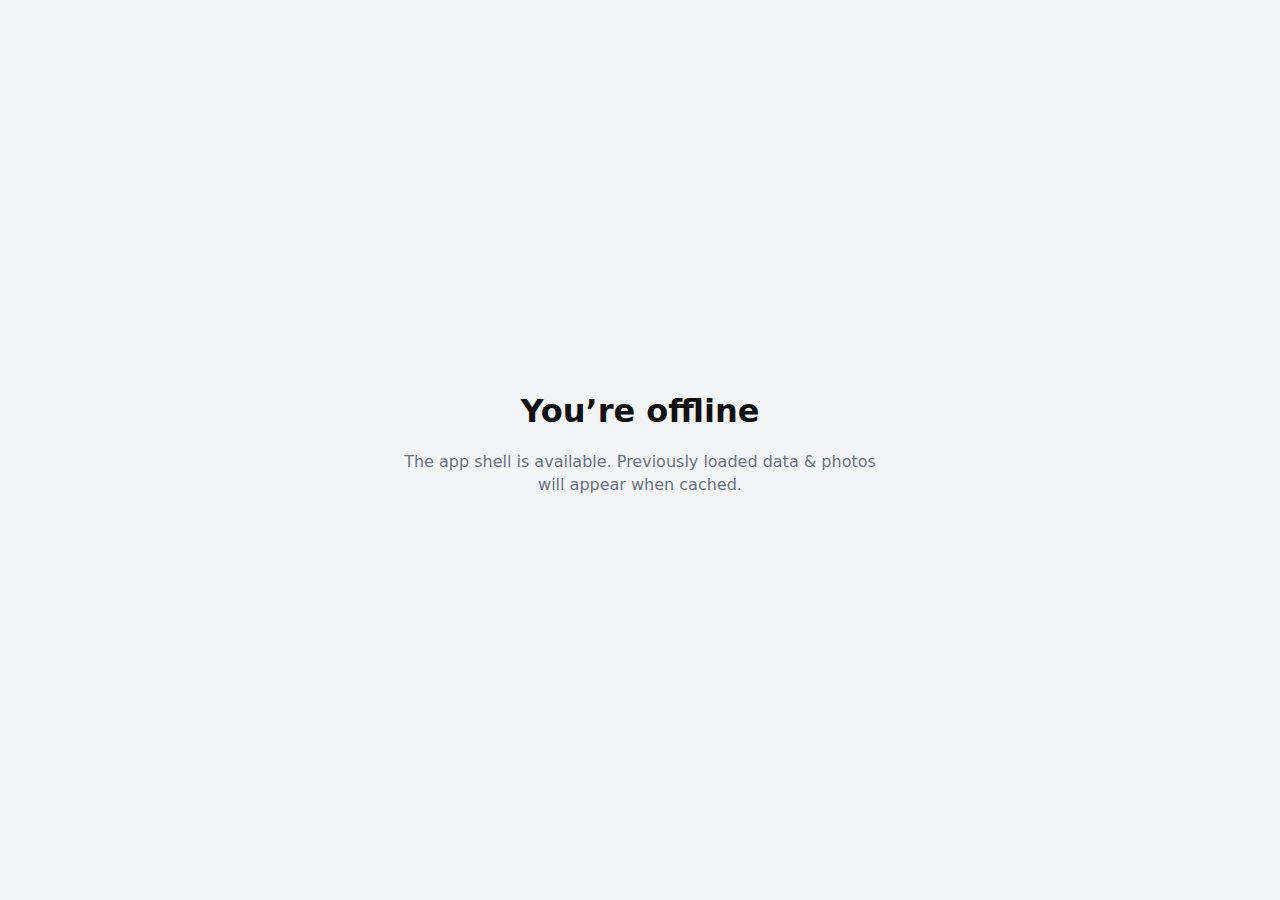
<file: offline.html>
<!doctype html>
<html lang="en">
<head>
  <meta charset="utf-8">
  <meta name="viewport" content="width=device-width, initial-scale=1">
  <title>Offline</title>
  <link rel="stylesheet" href="/css/styles.css">
  <style>
    body{display:flex;align-items:center;justify-content:center;height:100vh;text-align:center}
    .box{max-width:540px;padding:20px}
    h1{margin:0 0 10px}
    p{color:#6b7280}
  </style>
</head>
<body>
  <div class="box">
    <h1>You’re offline</h1>
    <p>The app shell is available. Previously loaded data & photos will appear when cached.</p>
  </div>
</body>
</html>
</file>
<file: css/styles.css>
/* ===== BEGIN BASE (styles.css) ===== */

:root{--bg:#f7f8fb;--card:#fff;--text:#111;--muted:#6b7280;--line:#e5e7eb;--primary:#2563eb;
--c-fire:#ef4444;--c-ems:#10b981;--c-water:#3b82f6;--c-electric:#f59e0b;--c-gas:#fb923c;--c-hazmat:#8b5cf6;--c-elevators:#14b8a6;--c-other:#374151;--c-bldg:#8B0000}
*{box-sizing:border-box}
body{margin:0;background:var(--bg);color:var(--text);font:16px/1.45 system-ui,-apple-system,Segoe UI,Roboto,Helvetica,Arial,sans-serif}
.app-header{padding:12px 20px; display:flex; align-items:center; justify-content:space-between; border-bottom:1px solid var(--line)}
.brand{font-weight:700}
.toolbar{display:flex;gap:12px;align-items:center;padding:12px 20px}
.search{flex:1;padding:10px 12px;border:1px solid var(--line);border-radius:10px}
.btn{padding:8px 12px;border:1px solid var(--line);border-radius:10px;background:#fff;cursor:pointer}
.btn.secondary{background:#fff}
.card{background:var(--card);border:1px solid var(--line);border-radius:14px;margin:0 20px 28px;padding:12px}
table{width:100%;border-collapse:collapse}
thead th,tbody td{padding:10px;border-bottom:1px solid var(--line);text-align:left;vertical-align:top}
#dataTable tbody tr{cursor:pointer}
.td-photo{width:110px}
.tbl-thumb{width:76px;height:76px;object-fit:cover;border-radius:8px;border:1px solid var(--line);display:block;background:#f2f2f2}
.pager{display:flex;gap:12px;align-items:center;justify-content:center;padding:12px}

/* modal + fallback */
.modal{width:min(900px,92vw);border:none;border-radius:16px;padding:0;background:#fff}
.modal[open]{display:block}
dialog::backdrop{background:rgba(0,0,0,.35)}
@supports not (anchor-name: --dummy) {
  .modal[open]{position:fixed;left:50%;top:50%;transform:translate(-50%,-50%);z-index:1001;box-shadow:0 10px 30px rgba(0,0,0,.25)}
  .modal-backdrop{position:fixed;inset:0;background:rgba(0,0,0,.35);z-index:1000}
}
.modal-head{display:flex;align-items:center;gap:12px;justify-content:space-between;border-bottom:1px solid var(--line);padding:12px 16px}
.modal-content{padding:16px;max-height:70vh;overflow:auto}
.modal-backdrop[hidden]{display:none}

/* Thumb left of title in modal header */
.modal-thumb{width:56px;height:56px;flex:0 0 56px;border-radius:8px;overflow:hidden;border:1px solid var(--line);background:#f2f2f2}
.modal-thumb img{width:100%;height:100%;object-fit:cover;display:block}

.section{margin:20px 0}
.section .grid{display:grid;grid-template-columns:repeat(auto-fit,minmax(220px,1fr));gap:10px}
.kv .k{font-weight:600;color:var(--muted);font-size:13px}
.kv .v{margin-top:2px}

.thumb-grid{display:grid;grid-template-columns:repeat(auto-fill,minmax(140px,1fr));gap:10px}
.thumb-grid img{width:100%;height:130px;object-fit:cover;border-radius:10px;border:1px solid var(--line);background:#f2f2f2}

/* section nav chips */
.section-nav{display:flex;flex-wrap:wrap;gap:8px;padding:8px 16px 0}
.section-nav .chip{border:none;border-radius:999px;padding:6px 10px;font-size:13px;color:#fff;cursor:pointer}
.section-nav .chip[data-color="fire"]{background:var(--c-fire)}
.section-nav .chip[data-color="ems"]{background:var(--c-ems)}
.section-nav .chip[data-color="water"]{background:var(--c-water)}
.section-nav .chip[data-color="electric"]{background:var(--c-electric)}
.section-nav .chip[data-color="gas"]{background:var(--c-gas)}
.section-nav .chip[data-color="hazmat"]{background:var(--c-hazmat)}
.section-nav .chip[data-color="elevators"]{background:var(--c-elevators)}
.section-nav .chip[data-color="bldg"]{ background: var(--c-bldg); }


/* section title bars - full color */
.section[data-color] h3{margin:0 0 8px;padding:10px 12px;border:0;color:#fff;border-radius:8px}
.section[data-color="fire"] h3{background:var(--c-fire)}
.section[data-color="ems"] h3{background:var(--c-ems)}
.section[data-color="water"] h3{background:var(--c-water)}
.section[data-color="electric"] h3{background:var(--c-electric)}
.section[data-color="gas"] h3{background:var(--c-gas)}
.section[data-color="hazmat"] h3{background:var(--c-hazmat)}
.section[data-color="elevators"] h3{background:var(--c-elevators)}
.section[data-color="other"] h3{background:var(--c-other)}
.section[data-color="bldg"] h3{ background: var(--c-bldg); }



/* Hide only the photo inside the 'Other' row in the record modal */
#recordModal #modalContent .is-other-row img {
 /* display: none !important;  -- removed to allow Other photos */ 
}

/* Hide photos only in 'Other' section (modal) */

/* Empty-field visibility */
.kv.empty{display:none}
#recordModal.editing .kv.empty{display:block}

/* Hide dialog when not open (safety across browsers) */
dialog.modal:not([open]){display:none !important;}


/* --- Force center the section navigation --- */
.section-nav.section-nav,
.modal .section-nav,
.section-nav {
  justify-content: center !important;
  align-content: center;
  width: 100%;
}
.section-nav .chip { margin: 0; }


/* Sticky modal header with iOS safe-area and smaller offset */
@supports (position: sticky) {
  .modal-head{
    position: sticky;
    top: calc(env(safe-area-inset-top, 0px) + 4px);
    background: #fff;
    z-index: 5;
  }
}

/* iOS momentum scrolling for modal body; keep header fixed */
.modal-content{
  -webkit-overflow-scrolling: touch;
}

/* Mobile viewport sizing: prefer 100vh to avoid Safari 100dvh quirks */
@media (max-width: 900px){
  html, body { height: 100vh; }
  /* Make content area size relative to viewport, accounting for header + paddings */
  .modal-content{
    max-height: calc(100vh - 190px); /* header (~60-80px) + paddings; adjust if needed */
  }
}


/* === iPad/iOS modal fixes & sticky section nav (reapplied) === */

/* Prevent background scroll when modal is open (body gets class from JS) */
body.modal-open {
  position: fixed;
  width: 100%;
  overflow: hidden;
}

/* Keep modal header pinned; add safe-area padding */
@supports (position: sticky) {
  .modal-head{
    position: sticky;
    top: calc(env(safe-area-inset-top, 0px) + 6px);
    background: #fff;
    z-index: 5;
  }
}

/* iOS/iPad specific adjustments to avoid top clipping and allow full scroll */
@supports (-webkit-touch-callout: none) {
  .modal[open]{
    /* avoid vertical centering which clips behind the Safari chrome */
    top: calc(env(safe-area-inset-top, 0px) + 24px) !important;
    transform: translate(-50%, 0) !important;
    max-height: calc(100svh - (env(safe-area-inset-top, 0px) + env(safe-area-inset-bottom, 0px) + 48px));
    width: min(900px, 94vw);
  }
  .modal-content{
    max-height: calc(100svh - 200px); /* header + paddings */
    -webkit-overflow-scrolling: touch;
    overscroll-behavior: contain; /* keep scroll in the popup */
  }
}

/* Landscape iPad tune-up */
@media (min-width: 820px) and (max-width: 1180px) {
  .modal[open]{
    top: calc(env(safe-area-inset-top, 0px) + 28px);
    transform: translate(-50%, 0);
    max-height: calc(100svh - 96px);
  }
  .modal-content{
    max-height: calc(100svh - 210px);
  }
}

/* Center the section navigation, add padding and a bottom rule, keep it sticky inside the modal scroll */
.modal-content .section-nav{
  position: sticky;
  top: calc(env(safe-area-inset-top, 0px) + 56px);
  z-index: 4;
  background: #fff;
  justify-content: center;
  padding: 10px 16px;
  
}
.modal-content .section-nav .chip { margin: 0 6px; }



/* Hide photo grids in the 'Other' section inside the popup */
#recordModal .section[data-color="other"] .thumb-grid {
 /* display: none !important;  -- removed to allow Other photos */ 
}



/* === Modal centering override (2025-11-03) ===
   Fixes "shifted-left until certain width" by avoiding left:50% + translate.
   Uses left:0/right:0 + auto margins for robust centering across desktop/iOS.
*/
.modal{ width: min(920px, 92vw); }

.modal[open]{
  position: fixed !important;
  left: 0 !important;
  right: 0 !important;
  top: max(16px, env(safe-area-inset-top, 0px)) !important;
  margin-left: auto !important;
  margin-right: auto !important;
  transform: none !important;
  z-index: 1001;
  box-shadow: 0 10px 30px rgba(0,0,0,.25);
}

/* Keep header visible while scrolling long content */
@supports (position: sticky) {
  .modal-head{
    position: sticky;
    top: calc(env(safe-area-inset-top, 0px) + 6px);
    background: #fff;
    z-index: 5;
  }
}

/* Ensure backdrop shows in fallback mode (no showModal) */
.modal-backdrop{ position: fixed; inset: 0; background: rgba(0,0,0,.35); z-index: 1000; }
.modal-backdrop[hidden]{ display: none; }


/* ===== END BASE (styles.css) ===== */

/* ===== BEGIN PATCH (styles.patch.css) ===== */
/* === hfd CSS patch (2025-11-02) === */
/* Ensure photos in the "Other" section are never hidden */
.section[data-color="other"] .photos img,
#recordModal .section[data-color="other"] img,
#recordModal [id^="section-other"] img {
  display: block !important;
  visibility: visible !important;
  opacity: 1 !important;
}

/* If any kv rows are hidden via a generic .hidden class, show them while editing */
#recordModal.editing .kv.hidden { 
  display: grid !important;
  grid-template-columns: 180px 1fr;
}

/* Defensive: make section header nav sticky padding tweaks if needed */
#sectionNav {
  /* line removed */  padding-bottom: 0;  
}

/* ===== END PATCH (styles.patch.css) ===== */

/* ===== BEGIN PHOTO PADDING (styles.photo-padding.css) ===== */

/* === Photo padding enhancements === */

/* Modal: add outer padding to grids and inner padding around images */
#recordModal .thumb-grid {
  padding: 12px;          /* outer padding around the grid */
  gap: 14px;              /* a bit more space between items */
}

#recordModal .thumb-grid img {
  box-sizing: border-box; /* include padding in fixed height */
  padding: 6px;           /* inner padding around each photo */
  background: #fff;       /* keep a clean background behind images */
  border: 1px solid var(--line);
  border-radius: 10px;
  height: 130px;          /* preserve existing layout height */
  width: 100%;
  object-fit: cover;
}

/* Table thumbnails: add subtle padding */
.tbl-thumb {
  box-sizing: border-box;
  padding: 4px;
  background: #fff;
  border: 1px solid var(--line);
  border-radius: 8px;
}

/* ===== END PHOTO PADDING (styles.photo-padding.css) ===== */


/* ===== BEGIN JS-INJECTED STYLES (migrated from JS to CSS) ===== */

/* Building Construction (dark red) – moved from app.bundle.js */
.pill.bldg{background:#8B0000!important;border-color:#5A0000!important;color:#fff!important}
.pill.bldg:hover{filter:brightness(1.05)}
.section-bldg .section-header,
.section.bldg .section-header{background:#8B0000!important;border-bottom:2px solid #5A0000!important;color:#fff!important}
.section.bldg .pill, .tab.bldg{background:#8B0000!important;color:#fff!important}

/* Edit-mode visuals – moved from popup-edit.js */
.kv .v[contenteditable="true"]{outline:2px dashed #888;padding:2px;border-radius:6px}
.modal-head #btnModalEdit.toggled{background:#111;color:#fff}
.kv.locked .v{pointer-events:none;opacity:.8}
.kv.locked .k::after{content:" (locked)";font-weight:400;opacity:.7}

/* Per-section upload bar – moved from hfd-upload-injector.js */
.per-section-uploads{display:flex;flex-wrap:wrap;gap:8px;margin:6px 0 10px}
.upload-wrap{display:inline-flex;gap:6px;align-items:center}

/* ===== END JS-INJECTED STYLES ===== */

/* Hide per-section upload bars unless the modal is in edit mode */
#recordModal:not(.editing) .per-section-uploads { display: none !important; }

/* Lock the section nav to the top of the modal content */
#sectionNav{
  /* line removed */ 
  position: sticky;           /* keeps it fixed within the scrolling container */
  top: 0;
  z-index: 100;
  background: #fff;           /* ensure it doesn't show content behind while sticky */
  
}

/* Ensure the sections stop below the sticky nav when scrolled into view */
.section{ scroll-margin-top: 64px; } /* adjust to your nav height */


/* === Photo tile delete "X" visibility control === */
#recordModal:not(.editing) .thumb-grid .del { display: none !important; }
#recordModal.editing .thumb-grid .del {
  position: absolute;
  right: 8px; top: 8px;
  cursor: pointer;
  font-weight: 700;
  padding: 2px 6px;
  border-radius: 6px;
  background: #000;
  color: #fff;
  line-height: 1;
}
.photo-tile { position: relative; }


/* ===== Photo title captions beneath images ===== */
.photo-tile {
  text-align: center;
  position: relative;
}
.photo-tile img {
  display: block;
  margin: 0 auto 4px auto;
}
.photo-title {
  font-size: 13px;
  color: var(--muted);
  text-align: center;
  margin-top: 4px;
}

/* dropdown look in modal edit */
#recordModal .hfd-select{
  width: 100%;
  padding: 6px 8px;
  border: 1px solid var(--line);
  border-radius: 8px;
  background: #fff;
  font: inherit;
}

/* === Upload wait overlay (blocks clicks during photo upload) === */
#recordModal .upload-wait{
  position: fixed;
  inset: 0;
  z-index: 1100;               /* above the modal content */
  background: rgba(255,255,255,.82);
  display: none;               /* toggled by JS */
  align-items: center;
  justify-content: center;
}
#recordModal .upload-wait .box{
  display: inline-flex;
  align-items: center;
  gap: 10px;
  padding: 14px 16px;
  background: #fff;
  border: 1px solid var(--line);
  border-radius: 12px;
  box-shadow: 0 8px 24px rgba(0,0,0,.18);
}
#recordModal .upload-wait .spinner{
  width: 18px; height: 18px;
  border: 3px solid #cfcfcf;
  border-top-color: var(--primary);
  border-radius: 50%;
  animation: hfd-spin 0.9s linear infinite;
}
@keyframes hfd-spin { to { transform: rotate(360deg); } }



/* === HFD: Group Edit + Close buttons on the right with spacing === */
.modal-head { display: flex; align-items: center; justify-content: space-between; }
.modal-actions { margin-left: auto; display: flex; gap: 14px; }

/* === Offline banner === */
.offline-banner{
  position: fixed;
  top: 0; left: 0; right: 0;
  background: #fde68a;           /* amber-200 */
  color: #7c2d12;                /* amber-900 */
  border-bottom: 1px solid #f59e0b;
  text-align: center;
  padding: 6px 10px;
  font-size: 14px;
  z-index: 2000;
}
body.offline-on{ padding-top: 36px; }


/* Hide last 3 table columns when screen is phone-sized */
@media (max-width: 740px) {
  #dataTable th:nth-child(4),
  #dataTable td:nth-child(4),  /* Knox Box Location */
  #dataTable th:nth-child(5),
  #dataTable td:nth-child(5),  /* FDC */
  #dataTable th:nth-child(6),
  #dataTable td:nth-child(6) { /* Closest Hydrant */
    display: none !important;
  }
}

/* JS-enhanced toggle (in case the exact size needs to be tuned) */
html.hide-wide-cols #dataTable th:nth-child(4),
html.hide-wide-cols #dataTable td:nth-child(4),
html.hide-wide-cols #dataTable th:nth-child(5),
html.hide-wide-cols #dataTable td:nth-child(5),
html.hide-wide-cols #dataTable th:nth-child(6),
html.hide-wide-cols #dataTable td:nth-child(6){
  display: none !important;
}

/* Hide the modal section navigation on iPhone-size screens */
@media (max-width: 740px) {
  .modal .section-nav {
    display: none !important;
  }
}

/* Hide per-field upload shells when flagged */
.upload-wrap[hidden]{display:none !important;}


/* --- Sortable Columns --- */
th.sortable { cursor: pointer; position: relative; user-select: none; }
th.sortable::after {
  content: '⇅';
  font-size: 0.8em;
  opacity: 0.3;
  margin-left: 6px;
}
th.sorted-asc::after { content: '↑'; opacity: 0.6; }
th.sorted-desc::after { content: '↓'; opacity: 0.6; }


/* --- Image Lightbox (on top of modal) --- */
.img-lightbox{position:fixed;inset:0;display:none;align-items:center;justify-content:center;
  background:rgba(0,0,0,.85);z-index:4000;padding:24px}
.img-lightbox.open{display:flex}
.img-lightbox img{max-width:92vw;max-height:92vh;display:block;border-radius:10px;box-shadow:0 12px 40px rgba(0,0,0,.5)}
.img-lightbox .close{position:absolute;top:14px;right:16px;border:0;background:transparent;
  font-size:28px;line-height:1;color:#fff;cursor:pointer}
.thumb, .tbl-thumb{cursor:zoom-in}


/* --- Password modal (simple overlay) --- */
.pw-modal{position:fixed;inset:0;display:flex;align-items:center;justify-content:center;background:rgba(0,0,0,.45);z-index:2000}
.pw-modal[hidden]{display:none}
.pw-modal .box{background:#fff;border-radius:14px;min-width:300px;max-width:420px;padding:18px;border:1px solid var(--line);box-shadow:0 10px 30px rgba(0,0,0,.25)}
.pw-modal h3{margin:0 0 6px}
.pw-modal .muted{color:var(--muted);margin:0 0 10px}
.pw-modal input{width:100%;padding:10px 12px;border:1px solid var(--line);border-radius:10px;margin-bottom:10px}
.pw-modal .actions{display:flex;gap:10px;justify-content:flex-end}
.sr-only{position:absolute;left:-10000px;top:auto;width:1px;height:1px;overflow:hidden}

/* Buttons polish */
.btn:hover{filter:brightness(0.98)}
.btn:focus{outline:2px solid var(--primary);outline-offset:2px}

/* Subtle modal header shadow */
.modal-head{box-shadow:0 1px 0 rgba(0,0,0,.06)}


/* Ensure password modal overlays the <dialog> content when rendered inside it */
.pw-modal.in-dialog{
  position:absolute;
  inset:0;
  background:rgba(0,0,0,.45);
  z-index: 10000; /* above dialog internals */
  display:flex;
  align-items:center;
  justify-content:center;
}
.pw-modal.in-dialog[hidden]{ display:none; }
.pw-modal.in-dialog .box{ max-width:420px; min-width:300px; }
.edit-badge[hidden], .save-badge[hidden]{display:none !important;}


/* === NAV OPTION C — OUTLINE BY DEFAULT, FILLED WHEN ACTIVE (compact) — 2025-11-07 === */

/* Compact sizing just for chips (about half height & smaller font) */
:root{
  --chip-font-size: 13px;
  --chip-pad-y: 5px;
  --chip-pad-x: 10px;
  --chip-radius: 8px;
}
.section-nav .chip{
  background: transparent;
  color: #111;
  border: 1px solid var(--line);
  border-radius: var(--chip-radius);
  padding: var(--chip-pad-y) var(--chip-pad-x);
  font-size: var(--chip-font-size);
  line-height: 1.1;
  min-height: 28px;       /* roughly half of the previous visual height */
  white-space: nowrap;
  font-weight: 600;
}

/* Per-color outlines */
.section-nav .chip[data-color="fire"]{ border-color: var(--c-fire); }
.section-nav .chip[data-color="ems"]{ border-color: var(--c-ems); }
.section-nav .chip[data-color="water"]{ border-color: var(--c-water); }
.section-nav .chip[data-color="electric"]{ border-color: var(--c-electric); }
.section-nav .chip[data-color="gas"]{ border-color: var(--c-gas); }
.section-nav .chip[data-color="hazmat"]{ border-color: var(--c-hazmat); }
.section-nav .chip[data-color="elevators"]{ border-color: var(--c-elevators); }
.section-nav .chip[data-color="other"]{ border-color: var(--c-other); }
.section-nav .chip[data-color="bldg"]{ border-color: var(--c-bldg); }
.section-nav .chip[data-color="staging"]{ border-color: #374151; }

/* Active = filled with white text; no size change */
.section-nav .chip[aria-current="true"],
.section-nav .chip[data-active="true"]{
  color: #fff;
  border-color: transparent;
  text-shadow: 0 1px 0 rgba(0,0,0,.18);
  box-shadow: 0 1px 6px rgba(0,0,0,.08) inset;
}
.section-nav .chip[aria-current="true"][data-color="fire"]{ background: var(--c-fire); }
.section-nav .chip[aria-current="true"][data-color="ems"]{ background: var(--c-ems); }
.section-nav .chip[aria-current="true"][data-color="water"]{ background: var(--c-water); }
.section-nav .chip[aria-current="true"][data-color="electric"]{ background: var(--c-electric); }
.section-nav .chip[aria-current="true"][data-color="gas"]{ background: var(--c-gas); }
.section-nav .chip[aria-current="true"][data-color="hazmat"]{ background: var(--c-hazmat); }
.section-nav .chip[aria-current="true"][data-color="elevators"]{ background: var(--c-elevators); }
.section-nav .chip[aria-current="true"][data-color="other"]{ background: var(--c-other); }
.section-nav .chip[aria-current="true"][data-color="bldg"]{ background: var(--c-bldg); }
.section-nav .chip[aria-current="true"][data-color="staging"]{ background: #374151; }

/* Hover/active polish & focus ring */
.section-nav .chip:hover  { background: rgba(0,0,0,.02); }
.section-nav .chip:active { background: rgba(0,0,0,.04); }
.section-nav .chip:focus-visible{
  outline: none;
  box-shadow: 0 0 0 2px rgba(255,255,255,.9), 0 0 0 4px rgba(37,99,235,.45);
}



/* === Defensive overlay pointer-events fix (2025-11-07) === */
.upload-wait{ pointer-events: none; }              /* when hidden via display:none; keep safe */
.upload-wait[style*="display: flex"]{ pointer-events: auto; } /* interactive only when shown */


/* === NAV CHIPS WHITE BACKGROUND (2025-11-07) === */
.section-nav .chip{
  background: #fff !important;
  color: #111 !important;
  border: 1px solid var(--line);
  border-radius: 8px;
  font-weight: 600;
  transition: background-color .15s ease, color .15s ease;
}

/* Keep border colors for distinction */
.section-nav .chip[data-color="fire"]{ border-color: var(--c-fire); }
.section-nav .chip[data-color="ems"]{ border-color: var(--c-ems); }
.section-nav .chip[data-color="water"]{ border-color: var(--c-water); }
.section-nav .chip[data-color="electric"]{ border-color: var(--c-electric); }
.section-nav .chip[data-color="gas"]{ border-color: var(--c-gas); }
.section-nav .chip[data-color="hazmat"]{ border-color: var(--c-hazmat); }
.section-nav .chip[data-color="elevators"]{ border-color: var(--c-elevators); }
.section-nav .chip[data-color="other"]{ border-color: var(--c-other); }
.section-nav .chip[data-color="bldg"]{ border-color: var(--c-bldg); }
.section-nav .chip[data-color="staging"]{ border-color: #374151; }

/* Active state: light gray background */
.section-nav .chip[aria-current="true"],
.section-nav .chip[data-active="true"]{
  background: #f3f4f6 !important;
  color: #000 !important;
  box-shadow: 0 1px 3px rgba(0,0,0,.06) inset;
}


/* === NAV CHIPS — COLORED BACKGROUNDS + WHITE TEXT (reverted) — 2025-11-07 === */
.section-nav .chip{
  background: var(--chip-bg, #111) !important;
  color: #fff !important;
  border: 1px solid transparent !important;
  text-shadow: 0 1px 0 rgba(0,0,0,.22);
}

/* Per-section backgrounds (restore original color fills) */
.section-nav .chip[data-color="fire"]      { --chip-bg: var(--c-fire); }
.section-nav .chip[data-color="ems"]       { --chip-bg: var(--c-ems); }
.section-nav .chip[data-color="water"]     { --chip-bg: var(--c-water); }
.section-nav .chip[data-color="electric"]  { --chip-bg: var(--c-electric); }
.section-nav .chip[data-color="gas"]       { --chip-bg: var(--c-gas); }
.section-nav .chip[data-color="hazmat"]    { --chip-bg: var(--c-hazmat); }
.section-nav .chip[data-color="elevators"] { --chip-bg: var(--c-elevators); }
.section-nav .chip[data-color="other"]     { --chip-bg: var(--c-other); }
.section-nav .chip[data-color="bldg"]      { --chip-bg: var(--c-bldg); }
.section-nav .chip[data-color="staging"]   { --chip-bg: var(--c-staging, #374151); }

/* Active/current chip: maintain color, add subtle inner emphasis */
.section-nav .chip[aria-current="true"],
.section-nav .chip[data-active="true"]{
  box-shadow: inset 0 1px 6px rgba(0,0,0,.12), 0 1px 8px rgba(0,0,0,.10);
  filter: none;
}


/* === SECTION NAV: faint top line + padding (2025-11-07) === */
.modal-content .section-nav{
  border-top: 1px solid var(--line);
  padding-top: 12px;
  padding-bottom: 12px;
}


/* === PIN NAV HEADERS — NEVER SCROLL AWAY (2025-11-07) === */
/* Shared sizing to keep things aligned */
:root{
  --modal-head-h: 56px;     /* adjust if your modal header is taller */
  --section-nav-h: 40px;    /* approximate chip bar height in compact mode */
}

/* Ensure the app header itself never scrolls away (page-level) */
.app-header{
  position: sticky;
  top: calc(env(safe-area-inset-top, 0px));
  z-index: 100;
  background: #fff;
}

/* Inside the record modal: pin the top bar and the chip navigation */
#recordModal .modal-head{
  position: sticky;
  top: calc(env(safe-area-inset-top, 0px));
  z-index: 110;               /* above section-nav */
  background: #fff;
  border-bottom: 1px solid var(--line);
}

/* Chip navigation stays pinned directly under the modal head */
#recordModal .modal-content .section-nav{
  position: sticky;
  top: calc(env(safe-area-inset-top, 0px) + var(--modal-head-h));
  z-index: 105;
  background: #fafafa;
  
  padding-top: 8px;
  padding-bottom: 8px;
  min-height: var(--section-nav-h);
}

/* Optional: create a tiny spacer after the chip bar so content doesn't crowd under it */
#recordModal .modal-content .section-nav + *{
  scroll-margin-top: calc(var(--modal-head-h) + var(--section-nav-h) + 8px);
}


/* === TABLE POLISH PACK (2025-11-07) ===================================== */

/* 0) Table "card" surface */
#dataTable{
  border-collapse: separate;
  border-spacing: 0;
  background: #fff;
  border-radius: 12px;
  box-shadow: 0 1px 8px rgba(0,0,0,.06);
  overflow: hidden; /* clip zebra/hover at rounded corners */
}

/* 1) Header: soft background + slight elevation */
#dataTable thead th{
  background: linear-gradient(to bottom, #ffffff, #f5f7fa);
  font-weight: 700;
  position: sticky; /* optional sticky header; remove if not desired */
  top: 0;
  z-index: 2;
  box-shadow: 0 1px 0 rgba(0,0,0,.05);
}

/* 2) Zebra striping + thin row dividers */
#dataTable tbody tr:nth-child(even){ background: #fafbfc; }
#dataTable tbody tr{ border-bottom: 1px solid rgba(0,0,0,.05); }
#dataTable tbody tr:last-child{ border-bottom: 0; }

/* 3) Hover feedback */
#dataTable tbody tr:hover{
  background-color: #eef4ff; /* gentle blue tint */
}

/* 4) Tighter vertical rhythm */
#dataTable td, #dataTable th{
  padding: 10px 14px;
}

/* 5) First-column thumbnail polish */
#dataTable tbody td:first-child img{
  display: block;
  width: 64px; height: 64px; object-fit: cover;
  border-radius: 8px;
  box-shadow: 0 1px 2px rgba(0,0,0,.10);
}

/* 6) Subtle separation from surrounding content */
#dataTable{ margin-top: 8px; }


/* === LOW-GLARE THEME PASS (2025-11-07) =============================== */
/* 1) Page background: reduce stark white */
body{
  background: #f3f4f6; /* slate-100 */
}

/* 2) Elevate the table card slightly more */
#dataTable{
  background: #ffffff;
  box-shadow: 0 6px 24px rgba(0,0,0,.06), 0 2px 6px rgba(0,0,0,.05);
  border-radius: 12px;
  border: 1px solid rgba(0,0,0,.06);
}

/* 3) Sticky header tint a touch stronger */
#dataTable thead th{
  background: linear-gradient(to bottom, #f7f9fc, #eef2f7);
  color: #111;
  box-shadow: 0 1px 0 rgba(0,0,0,.06);
}

/* 4) Zebra striping slightly darker; hover more apparent */
#dataTable tbody tr:nth-child(odd){  background: #f8fafc; }  /* blue-50 */
#dataTable tbody tr:nth-child(even){ background: #f1f5f9; }  /* slate-100 */
#dataTable tbody tr:hover{ background: #e7eefc; }            /* stronger hover */

/* 5) Row separators a hair darker for definition */
#dataTable tbody tr{ border-bottom: 1px solid rgba(0,0,0,.07); }

/* 6) Compact the vertical rhythm just a touch */
#dataTable td, #dataTable th{ padding: 9px 14px; }

/* 7) Search input soft styling — covers common selectors */
#searchInput,
input[type="search"],
.search input{
  background: #eef2f7;
  border: 1px solid #d0d7e2;
  color: #111;
  border-radius: 10px;
  padding: 10px 12px;
  outline: none;
  transition: box-shadow .15s ease, border-color .15s ease, background-color .15s ease;
}
#searchInput::placeholder,
input[type="search"]::placeholder,
.search input::placeholder{
  color: #6b7280;
}
#searchInput:focus,
input[type="search"]:focus,
.search input:focus{
  background: #e8edf6;
  border-color: #9fb7e6;
  box-shadow: 0 0 0 3px rgba(99, 102, 241, .20);
}

/* 8) First-column image frame slightly stronger so it reads on tinted rows */
#dataTable tbody td:first-child img{
  border: 1px solid rgba(0,0,0,.06);
  box-shadow: 0 1px 3px rgba(0,0,0,.12);
}


/* === STICKY MODAL HEAD + CHIP BAR (no tuck-under) — 2025-11-07 === */
:root{
  --modal-head-h: 56px;   /* JS will overwrite with measured value */
  --section-nav-h: 40px;  /* JS will overwrite with measured value */
}

#recordModal .modal-head{
  position: sticky;
  top: env(safe-area-inset-top, 0px);
  z-index: 110;
  background: #fff;
  border-bottom: 1px solid var(--line);
}

#recordModal .modal-content .section-nav{
  position: sticky;
  top: calc(env(safe-area-inset-top, 0px) + var(--modal-head-h));
  z-index: 109;
  background: #fff;
  
}

/* Ensure scrolling/jump links don't hide under pinned bars */
#recordModal .modal-content{
  scroll-padding-top: calc(var(--modal-head-h) + var(--section-nav-h) + 8px);
}


/* === STICKY MODAL HEAD + CHIP BAR — PRECISE (no tuck-under) — 2025-11-07 === */
:root{
  --modal-head-h: 60px;   /* will be overwritten by JS measurement */
  --section-nav-h: 40px;  /* will be overwritten by JS measurement */
}
#recordModal .modal-head{ margin: 0; }
#recordModal .modal-content .section-nav{
  margin: 0;
  position: sticky;
  top: calc(env(safe-area-inset-top, 0px) + var(--modal-head-h, 60px));
  z-index: 109;
  background: #fff;
  
  transform: translateZ(0);
}
#recordModal .modal-content{
  scroll-padding-top: calc(var(--modal-head-h, 60px) + var(--section-nav-h, 40px) + 8px);
}
</file>
